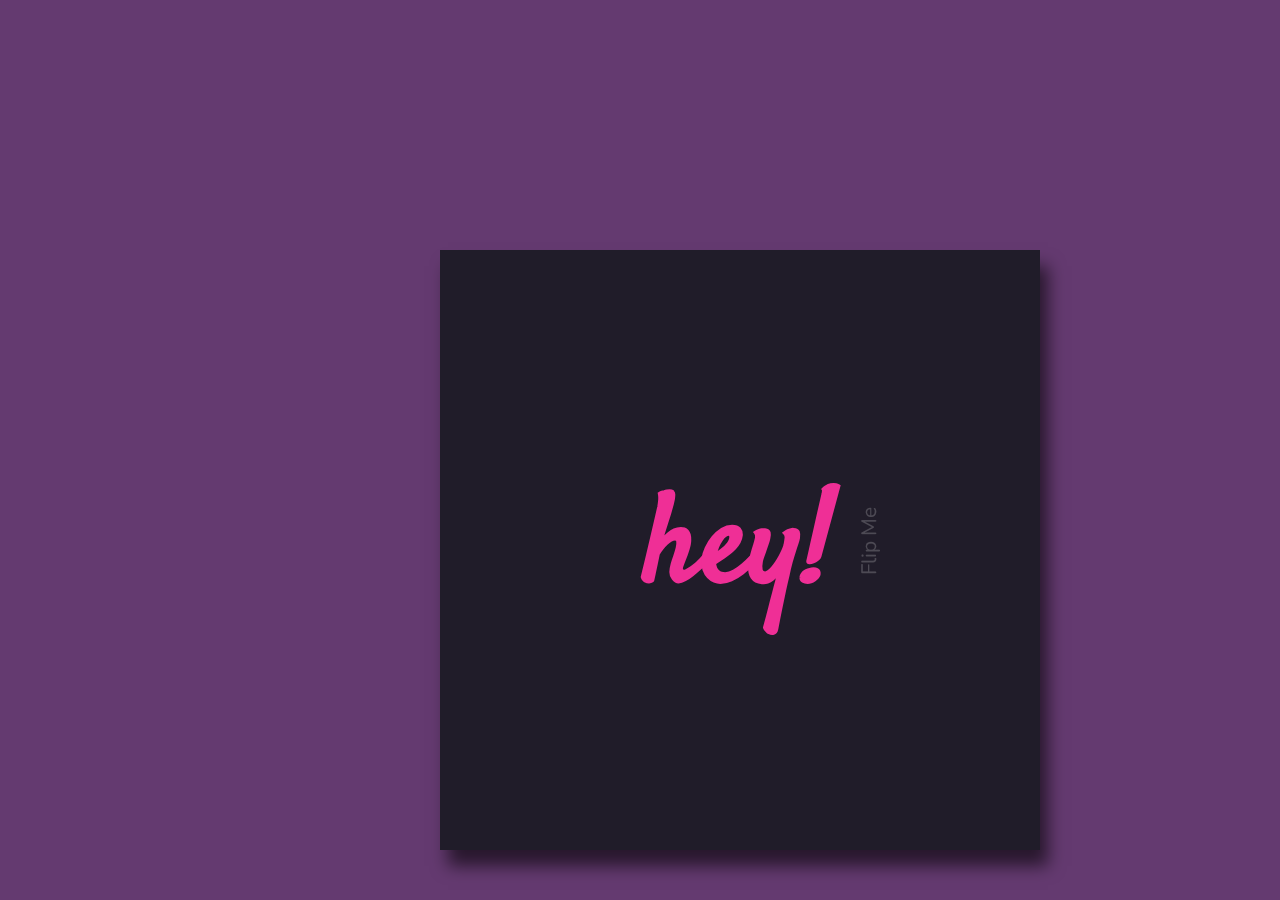
<file: portfólio/cartao/cartao.html>
<!DOCTYPE html>
<html lang="pt-BR">
<head>
  <meta charset="UTF-8">
  <meta http-equiv="X-UA-Compatible" content="IE=edge">
  <meta name="viewport" content="width=device-width, initial-scale=1.0">
  <link rel="stylesheet" href="./style.css">
  <title>cartão</title>
</head>
<body>
  <div class="frame">
    <div class="card">
      <div class="flip">
        <div class="front"> 
          <h1>hey!</h1> 
          <p class="flip-me">Flip Me</p>
        </div>
        <div class="back">
          <h3>Fábio André Zatta</h3>
          <h4>(55) 98406-1553</h4>
          <h4>fisiofaz8@gmail.com</h4>
          <h2>Web Developer</h2>
          <div>
            <a href="https://github.com/fisiofaz"><img src="./img/github.png" alt="logo do github"></a>
            <a href="https://www.linkedin.com/in/fabiozatta-dweb/"><img src="./img/linkedin.jpg" alt="logo do linkedin"></a>
            <a href="https://twitter.com/fabio_zatta"><img src="./img/twitter.jpg" alt="logo do twitter"></a>
            <a href="https://www.instagram.com/dr._fabio_zatta/"><img src="./img/instagran.png" alt="logo do instagran"></a>
            <a href="https://www.facebook.com/fabio.zatta.395"><img src="./img/facebook.jpg" alt="logo do facebook"></a>
          </div>
        </div>
      </div>
    </div>
  </div>
</body>
</html>
</file>
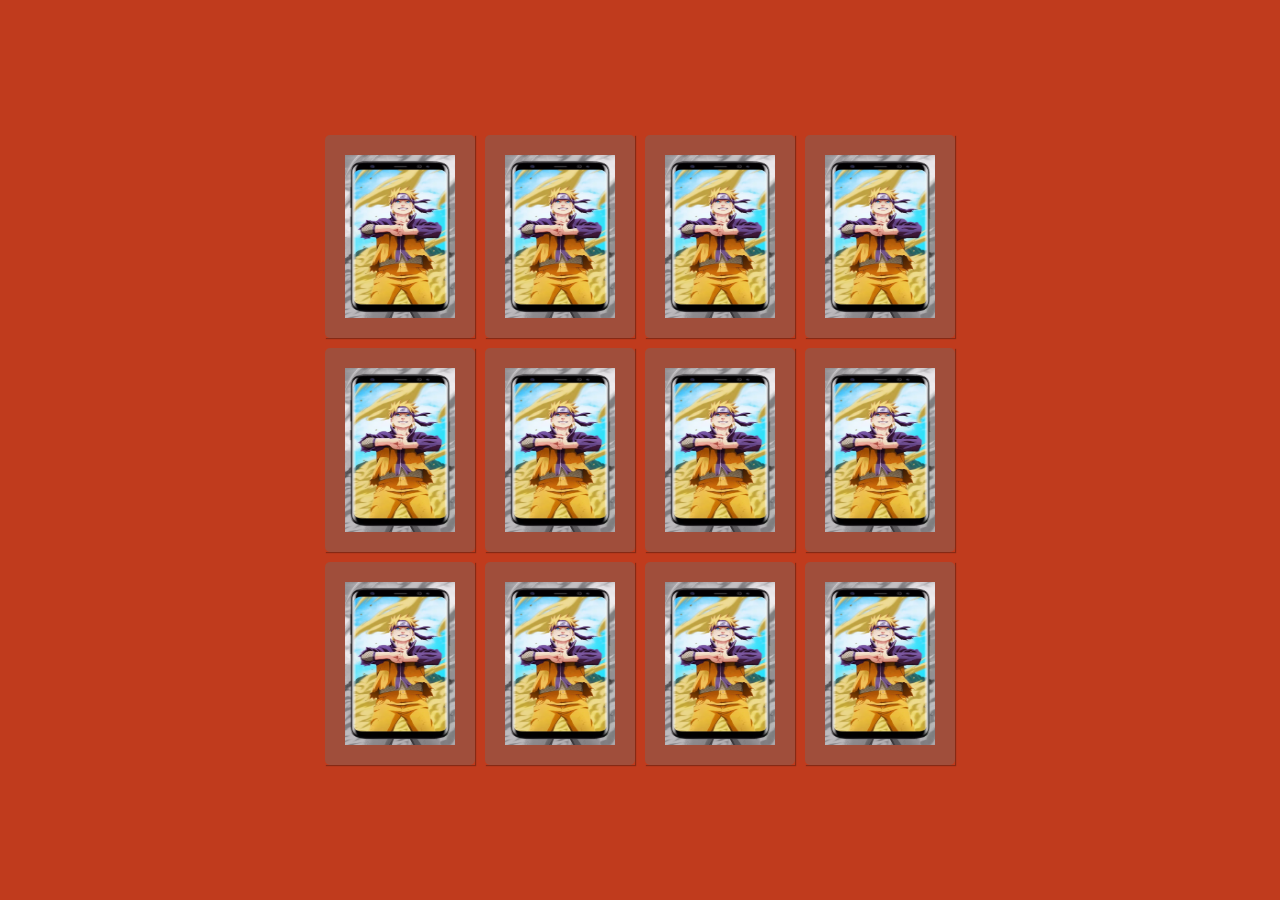
<file: portfólio/JM/jm.html>
<!DOCTYPE html>
<html lang="en">
<head>
    <meta charset="UTF-8">
    <meta name="viewport" content="width=device-width, initial-scale=1.0">
    <link rel="stylesheet" href="./style.css">
    <title>Jogo da memória do Naruto</title>
</head>
<body>    
    <main class="memory-game">           
        <div class="card" data-card="bowser">
            <img class="card-front" src="./img/naruto.png" alt="Face da carta">
            <img class="card-back" src="./img/capa.webp" alt="Verso da carta">
        </div>
        <div class="card" data-card="luigi">
            <img class="card-front" src="./img/hinata.png" alt="Face da carta">
            <img class="card-back" src="./img/capa.webp" alt="Verso da carta">
        </div>
        <div class="card" data-card="mario">
            <img class="card-front" src="./img/kakashi.png" alt="Face da carta">
            <img class="card-back" src="./img/capa.webp" alt="Verso da carta">
        </div>
        <div class="card" data-card="peach">
            <img class="card-front" src="./img/neji.png" alt="Face da carta">
            <img class="card-back" src="./img/capa.webp" alt="Verso da carta">
        </div>
        <div class="card" data-card="toad">
            <img class="card-front" src="./img/sakura.png" alt="Face da carta">
            <img class="card-back" src="./img/capa.webp" alt="Verso da carta">
        </div>
        <div class="card" data-card="yoshi">
            <img class="card-front" src="./img/saske.png" alt="Face da carta">
            <img class="card-back" src="./img/capa.webp" alt="Verso da carta">
        </div>
        <div class="card" data-card="bowser">
            <img class="card-front" src="./img/naruto.png" alt="Face da carta">
            <img class="card-back" src="./img/capa.webp" alt="Verso da carta">
        </div>
        <div class="card" data-card="luigi">
            <img class="card-front" src="./img/hinata.png" alt="Face da carta">
            <img class="card-back" src="./img/capa.webp" alt="Verso da carta">
        </div>
        <div class="card" data-card="mario">
            <img class="card-front" src="./img/kakashi.png" alt="Face da carta">
            <img class="card-back" src="./img/capa.webp" alt="Verso da carta">
        </div>
        <div class="card" data-card="peach">
            <img class="card-front" src="./img/neji.png" alt="Face da carta">
            <img class="card-back" src="./img/capa.webp" alt="Verso da carta">
        </div>
        <div class="card" data-card="toad">
            <img class="card-front" src="./img/sakura.png" alt="Face da carta">
            <img class="card-back" src="./img/capa.webp" alt="Verso da carta">
        </div>
        <div class="card" data-card="yoshi">
            <img class="card-front" src="./img/saske.png" alt="Face da carta">
            <img class="card-back" src="./img/capa.webp" alt="Verso da carta">
        </div>
    </main>
    <script src="./script.js"></script>
</body>

</html>
</file>
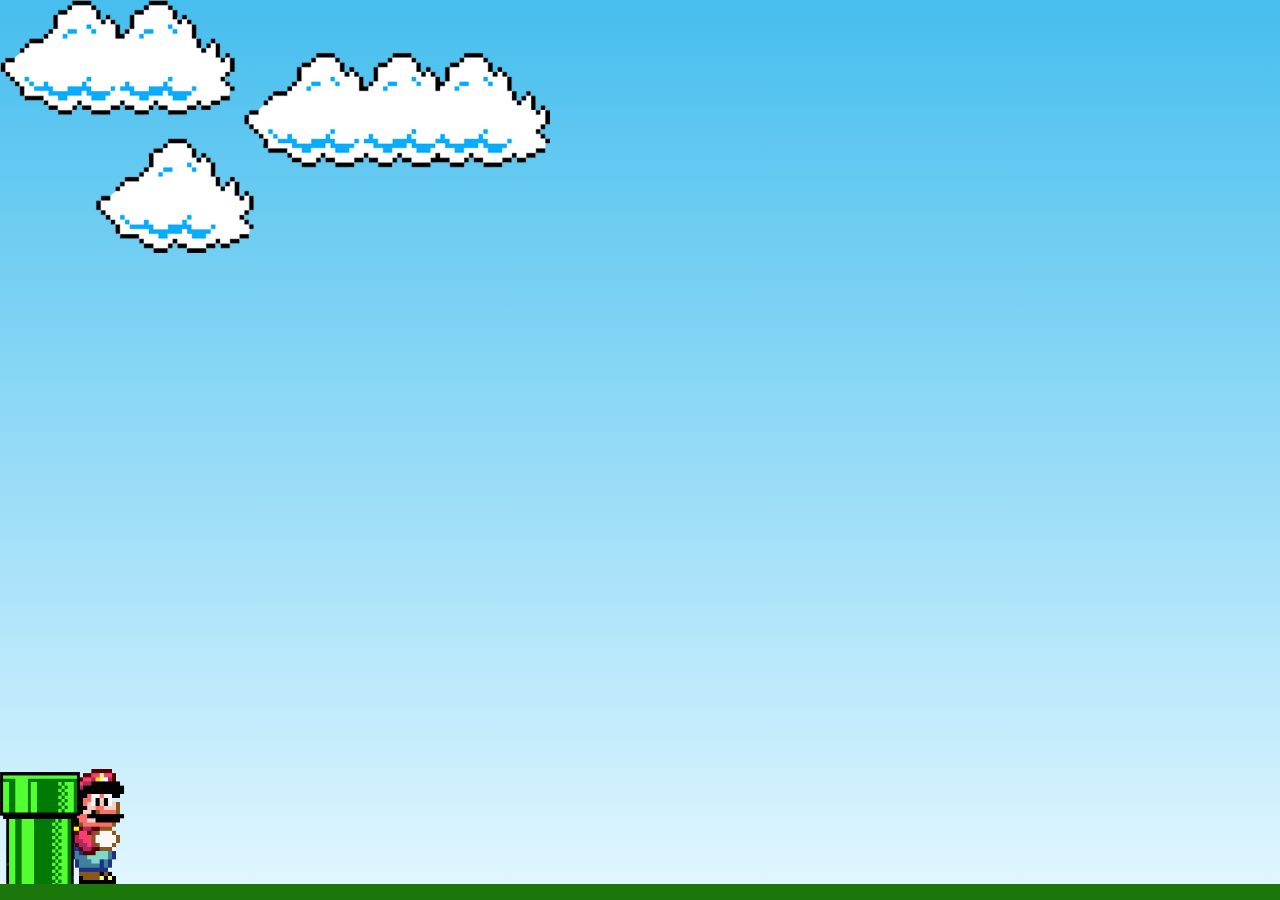
<file: portfólio/JMario/mario.html>
<!DOCTYPE html>
<html lang="pt-BR">
<head>
  <meta charset="UTF-8">
  <meta http-equiv="X-UA-Compatible" content="IE=edge">
  <meta name="viewport" content="width=device-width, initial-scale=1.0">
  <link rel="stylesheet" href="./style.css">
  <title>Mario Jump</title>
</head>
<body>
  <div class="game-board">
    <img src="./img/clouds.png" alt="nuvem do jogo mario" class="clouds">
    <img src="./img/mario.gif" alt="personagem mario" class="mario">
    <img src="./img/pipe.png" alt="tunel do jogo mario" class="pipe">
  </div>
  <script src="./script.js"></script>
</body>
</html>
</file>
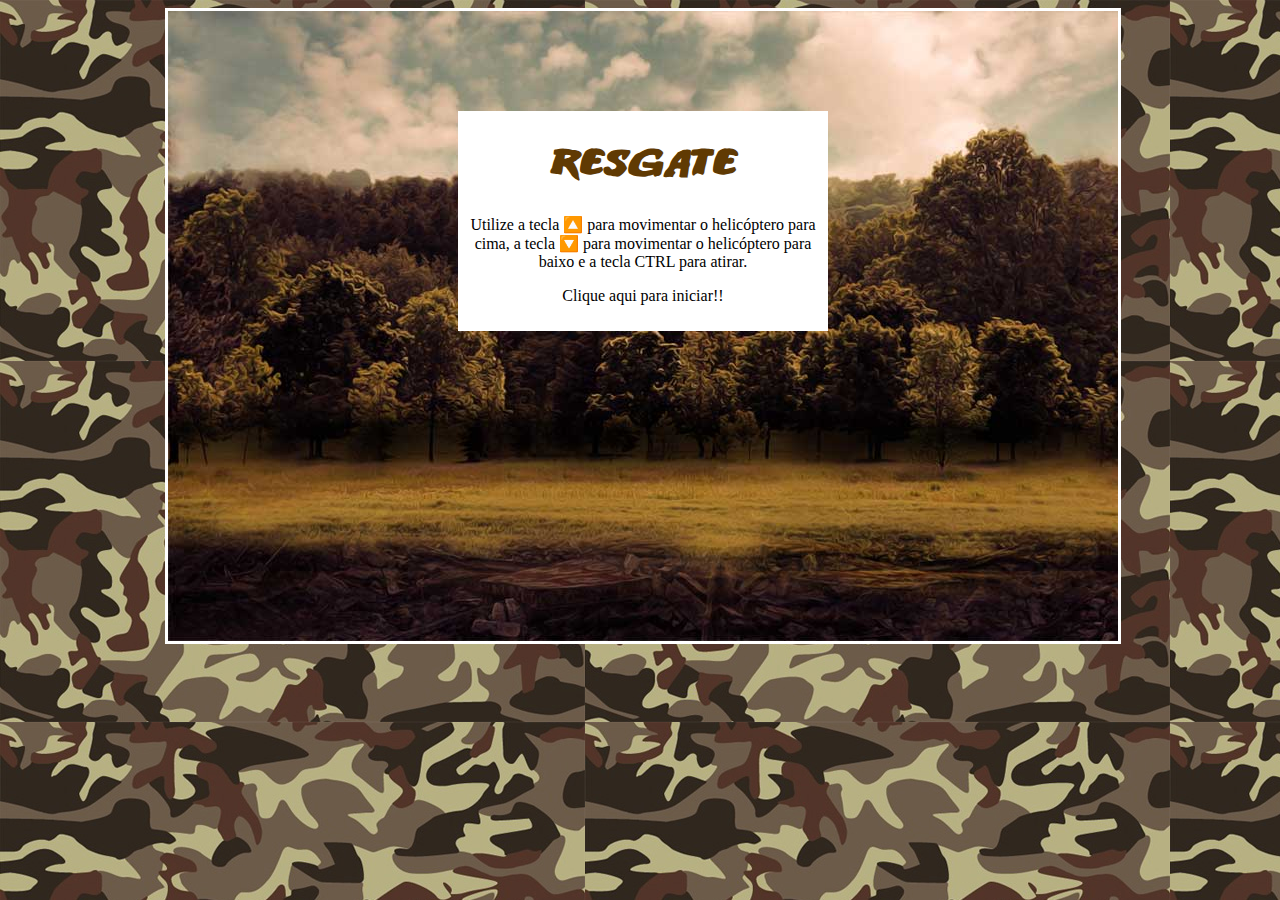
<file: portfólio/JRegate/jresgate.html>
<!DOCTYPE html>
<html lang="pt-br">
<head>
  <meta charset="UTF-8">
  <meta http-equiv="X-UA-Compatible" content="IE=edge">
  <meta name="viewport" content="width=device-width, initial-scale=1.0">
  <link href="css/style.css" rel="stylesheet" type="text/css">
  <title>Resgate</title>
</head>
<body>
  <div id="container"> <!-- div container !-->
    <div id="fundoGame"> <!-- div fundoGame !-->    
      <div id="inicio" onclick="start()"><h1> Resgate </h1> <!-- div inicio !-->
        <p>Utilize a tecla 🔼 para movimentar o helicóptero para cima, a tecla 🔽 para movimentar o helicóptero para baixo e a tecla CTRL para atirar.</p>
        <p> Clique aqui para iniciar!! </p>
      </div> <!-- Fim da div inicio !-->      
    </div> <!-- Fim da div fundoGame !-->    
  </div> <!-- Fim da div container !-->  
  
  <!-- Sons do jogo !-->
  <audio src="sons/som.mp3" preload="auto" id="somDisparo"></audio>
  <audio src="sons/explosao.mp3" preload="auto" id="somExplosao"></audio>
  <audio src="sons/musica_fundo.mp3" preload="auto" id="musica"></audio>
  <audio src="sons/gameover.mp3" preload="auto" id="somGameover"></audio>
  <audio src="sons/perdido.mp3" preload="auto" id="somPerdido"></audio>	
  <audio src="sons/resgate.mp3" preload="auto" id="somResgate"></audio>

  <script type="text/javascript" src="js/jquery-1.11.1.min.js"></script>
  <script type="text/javascript" src="js/js.js"></script>
  <script type="text/javascript" src="js/jquery-collision.min.js"></script>
</body>
</html>
</file>
<file: portfólio/cartao/style.css>
@import url("https://fonts.googleapis.com/css?family=Nunito|Satisfy");

body {
  background: #643a70;
  font-family: "nunito", sans-serif;
}

.frame {
  position: absolute;
  background-color: #201c29;
  top: 50%;
  left: 50%;
  width: 600px;
  height: 600px;
  margin-top: -200px;
  margin-left: -200px;
  box-shadow: 8px 16px 16px rgba(0, 0, 0, 0.6);
}

.frame, .card {
  display: flex;
  align-items: center;
  justify-content: center;
}

.flip-me {
  position: absolute;
  top: 30%;
  left: 77%;
  font-size: 1.3rem;
  transform: rotate(-90deg);
  color:rgba(255, 255, 255, 0.2);
}

.front h1 {
  font-family: Satisfy, cursive;
  font-size: 128px;
  margin: 16px 80px;
  color: #ef2f96;
}

.card:hover .flip {
  transform: rotateX(180deg) transLate3d(0, 0, 0);
  box-shadow: 8px -10px 15px 0 rgba(0, 0, 0, 0.5);
}

.flip {
  transform-style: preserve-3d;
  transition: all 0.7s ease-in-out;
  perspective: 1000px;
}

.front, .back {
  -webkit-backface-visibility: hidden;
  width: 100%;
  height: 100%;
  background: #201c29;
}

.card .back {
  transform: rotateX(-180deg);
  position: absolute;
  top: 0;
  left: 0;
}

.back h2 {
  font-size: 36px;
  margin: 8px;
  color: #ef2f96;
}

.back h3  {
  color:rgba(255, 255, 255, 0.7);
  font-family: Satisfy, cursive;
  font-weight: 300;
  font-size: 32px;
  margin: 36px;
}

.back h4  {
  color:rgba(255, 255, 255, 0.7);
  font-family: Satisfy, cursive;
  font-weight: 300;
  font-size: 24px;
  margin: 36px;
}

img {
  width: 28px;
}

img:hover {
  width: 48px;
  cursor: pointer;
}
</file>
<file: portfólio/JM/style.css>
* {
    padding: 0;
    margin: 0;
    box-sizing: border-box;
}

body {
    height: 100vh;
    display: flex;
    background-color: rgb(192, 59, 29);
}

.memory-game {
    height: 640px;
    width: 640px;
    margin: auto;
    display: flex;
    flex-wrap: wrap;
    perspective: 1000px; /* perspectiva do usuario no eixo z, quanto maior, maior o efeito da perspectiva */
}

.card {
    height: calc( 33.333% - 10px);
    width: calc(25% - 10px);
    margin: 5px;
    position: relative;
    box-shadow: 1px 1px 1px rgba(0,0,0,.3);
    cursor: pointer;
    transform: scale(1);
    transform-style: preserve-3d; /* adiciona perspectiva 3d, para que o elemento nao fique achatada no plano */
    transition: transform .9s; /* adiciona efeito de movimento ao flip do card */
}

.card:active{
    transform: scale(0.97);
    transition: transform .2s;
}

.card-front,
.card-back {
  width: 100%;
  height: 100%;
  padding: 20px;
  position: absolute;
  border-radius: 5px;
  background: rgb(160, 78, 59);
  backface-visibility: hidden; /* todo elemento tem uma frente e um verso (ao contrario, como um espelho.) essa propriedade retira o verso */
}

.card-front {
    transform: rotateY(180deg); /* antes, o verso aparecia transparente, pois ambas as imagens tem position absolute, ao girar no eixo Y, elas ficaram com os versos virados */
}

/* flip card animation */

.card.flip {
    transform: rotateY(180deg);
}
</file>
<file: portfólio/JMario/style.css>
* {
  margin: 0;
  padding: 0;
  box-sizing: border-box;
}

.game-board {
  width: 100%;
  height: 100vh;
  border-bottom: 16px solid rgb(28, 119, 10);
  margin: 0;
  position: relative;
  overflow: hidden;
  background: linear-gradient(#46beee, #e0f6ff);
}

.pipe {
  position: absolute;
  bottom: 0;
  width: 80px;
  animation: pipe-animation 1s infinite linear;
  height: 112px;
}

.mario {
  position: absolute;
  bottom: 0;
  width: 150px;
}

.jump {
  animation: jump 500ms infinite ease-out;
}

.clouds {
  position: absolute;
  width: 550px;
  animation: clouds-animation 20s infinite linear;
}

@keyframes pipe-animation {
  from {
    right: -80px;
  }
  to {
    right: 100%;
  }
}

@keyframes jump {
  0% {
    bottom: 0;
  }
  40% {
    bottom: 180px;
  }
  50% {
    bottom: 180px;
  }
  60% {
    bottom: 180pX;
  }
  100% {
    bottom: 0;
  }
}

@keyframes clouds-animation {
  from {
    right: -550px;
  }
  to {
    right: 100%;
  }
}
</file>
<file: portfólio/JRegate/css/style.css>
@font-face {
  font-family: Titulo;
  src: url(../fontes/ANODETONOONE.TTF);
}

h1 {
  font-family: Titulo;
  font-size: 40px;
  color: #603a03;
}

body {
  background-image: url(../imgs/fundo.jpg);
}

#container {
  width: 950px;
  height: auto;
  position: relative;
  margin-left: auto;
  margin-right: auto;
}

#fundoGame {
  width: 950px;
  height: 630px;
  background-image: url(../imgs/fundo_game.jpg);
  border-color: #fff;
  border-style: solid;
}

#jogador {
  width: 256px;
  height: 66px;
  position: absolute;
  left: 8px;
  top: 179px;
  background-image: url(../imgs/apache.png);
}

#inimigo1 {
  width: 256px;
  height: 66px;
  position: absolute;
  left: 689px;
  top: 253px;
  background-image: url(../imgs/inimigo1.png);
}

#inimigo2 {
  width: 165px;
  height: 70px;
  position: absolute;
  left: 775px;
  top: 447px;
  background-image: url(../imgs/inimigo2.png);
}

#amigo {
  width: 44px;
  height: 51px;
  position: absolute;
  left: 10px;
  top: 464px;
  background-image: url(../imgs/amigo.png);
}

#inicio {
  width: 350px;
  height: 200px;
  background-color: #fff;
  margin-left: auto;
  margin-right: auto;
  margin-top: 100px;
  text-align: center;
  padding: 10px;
}

.anima1 {
  background-image: url(../imgs/helicoptero.png);
  animation: play 0.5s steps(2) infinite;
  -webkit-animation: play 0.5s steps(2) infinite;
  -moz-animation: play 0.5s steps(2) infinite;
  -ms-animation: play 0.5s steps(2) infinite;
  -o-animation: play 0.5s steps(2) infinite;
}

@keyframes play {
  from {background-position: 0px;}
  to {background-position: -512px;}
}

@-webkit-keyframes play {
  from {background-position: 0px;}
  to {background-position: -512px;}
}

@-moz-keyframes play {
  from {background-position: 0px;}
  to {background-position: -512px;}
}

@-ms-keyframes play {
  from {background-position: 0px;}
  to {background-position: -512px;}
}

@-o-keyframes play {
  from {background-position: 0px;}
  to {background-position: -512px;}
}

.anima2 {
	background-image:url(../imgs/inimigo1.png);
	animation: play .5s steps(2) infinite;
	-webkit-animation: play .5s steps(2) infinite;
	-moz-animation: play .5s steps(2) infinite;
	-ms-animation: play .5s steps(2) infinite;
	-o-animation: play .5s steps(2) infinite; 
}


.anima3 {
	background-image:url(../imgs/amigo.png);
	animation:play2 .9s steps(12) infinite;
	-webkit-animation: play2 .9s steps(12) infinite;
	-moz-animation: play2 .9s steps(12) infinite;
	-ms-animation: play2 .9s steps(12) infinite;
	-o-animation: play2 .9s steps(12) infinite;
}

@keyframes play2 {
	from {background-position:0px;}
	to {background-position:-528px;}
}

@-webkit-keyframes play2 {
 	from { background-position:    0px; }
 	to { background-position: -528px; }
}

@-moz-keyframes play2 {
 	from { background-position:    0px; }
	to { background-position: -528px; }
}

@-ms-keyframes play2 {
 	from { background-position:    0px; }
 	to { background-position: -528px; }
}

@-o-keyframes play2 {
 	from { background-position:    0px; }
 	to { background-position: -528px; }
}

#disparo {
	width: 50px;
	height: 8px;
	position: absolute;
	background-image: url(../imgs/disparo.png);
}

#explosao1 {
	width:15px;
	height:87px;
	position:absolute;

}

#explosao2 {
	width:15px;
	height:87px;
	position:absolute;
	
}

#explosao3 {
	width:44px;
	height:51px;
	position:absolute;
}

.anima4 {
	width:44px;
	height:51px;
	background-image:url(../imgs/amigo_explosao.png);
	animation:play3 .5s steps(7) infinite;
	-webkit-animation: play3 .5s steps(7) infinite;
  -moz-animation: play3 .5s steps(7) infinite;
  -ms-animation: play3 .5s steps(7) infinite;
  -o-animation: play3 .5s steps(7) infinite;
}

@keyframes play3 {
	from {background-position:0px;}
	to {background-position:-308px;}
}

@-webkit-keyframes play3 {
  from { background-position:    0px; }
  to { background-position: -308px; }
}

@-moz-keyframes play3 {
  from { background-position:    0px; }
  to { background-position: -308px; }
}

@-ms-keyframes play3 {
  from { background-position:    0px; }
  to { background-position: -308px; }
}

@-o-keyframes play3 {
 	from { background-position:    0px; }
  to { background-position: -308px; }
}

#placar {
	width: 450px;
	height: 50px;
	position: absolute;
	left: 5px;
	top: 590px;
}

h2 {
	font-family:Titulo;
	font-size:20px;
	color:#FFF
}

#energia {
	width: 140px;
	height: 38px;
	position: absolute;
	left: 750px;
	top: 7px;	
}

h3 {
	font-family:Titulo;
	font-size:20px;
	color:#603A03;
}

#fim {
	width:350px;
	height:200px;
	background-color:#FFF;
 	margin-left:auto;
    	margin-right:auto;
 	margin-top:100px;
	text-align:center;
	padding:10px;
}
</file>
